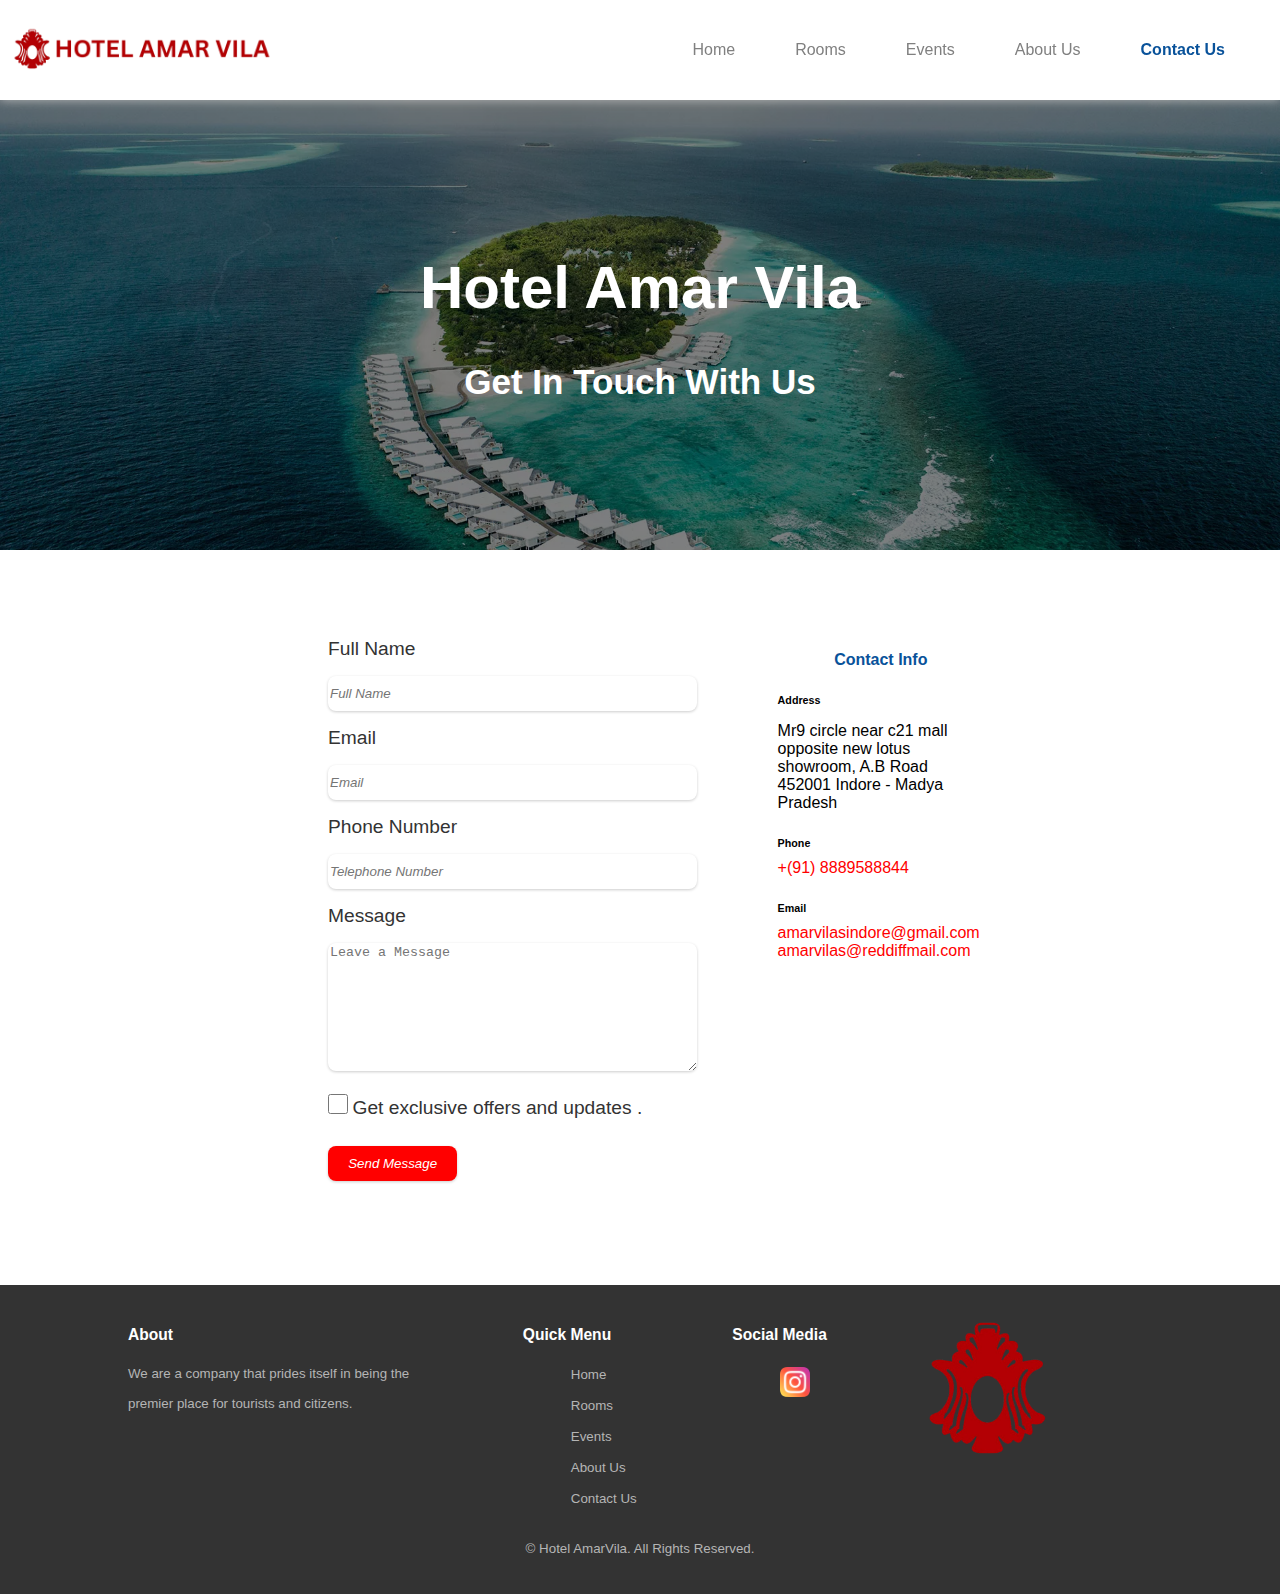
<file: webpages/contact.html>
<!DOCTYPE html>
<html lang="en">
  <head>
    <meta charset="UTF-8" />
    <meta name="viewport" content="width=device-width, initial-scale=1.0" />
    <link rel="stylesheet" href="../css/index.css" />
    <title>Hotel AmarVila</title>
  </head>
  <body>
    <header>
      <a href="../index.html">
        <img src="../images/logo.png" id="hotel_logo" alt="hotel" />
      </a>
      <nav>
        <ul>
          <li><a href="../index.html">Home</a></li>
          <li><a href="rooms.html">Rooms</a></li>
          <li><a href="events.html">Events</a></li>
          <li><a href="about-us.html">About Us</a></li>
          <li><a class="active" href="contact.html">Contact Us</a></li>
        </ul>
      </nav>
    </header>

    <main>
      <section class="main-img" id="img-contact">
        <div class="contact-intro-content">
          <h1>Hotel Amar Vila</h1>
          <h3>Get In Touch With Us</h3>
        </div>
      </section>

      <section class="forms">
        <div class="contact-forms">
          <form action="https://formsubmit.co/amarvilasindore@gmail.com" method="POST">
            <label for="name">Full Name</label>
            <input type="text" name="name" placeholder="Full Name" required />

            <label for="email">Email</label>
            <input type="email" name="email" placeholder="Email" required />

            <label for="phone">Phone Number</label>
            <input type="tel" name="phone" placeholder="Telephone Number" />

            <label for="message">Message</label>
            <textarea name="message" placeholder="Leave a Message" required></textarea>

            <input type="checkbox" name="subscribe" id="subscribe" />
            <label for="subscribe">
              Get exclusive offers and updates  .
            </label>

            <input type="submit" value="Send Message" />
          </form>
        </div>

        <div class="contact-about">
          <h2>Contact Info</h2>
          <h6>Address</h6>
          <p>
            Mr9 circle near c21 mall opposite new lotus showroom, A.B Road <br />
            452001 Indore - Madya Pradesh
          </p>
          <h6>Phone</h6>
          <a href="tel:+91 8889588844">+(91) 8889588844</a>
          <h6>Email</h6>
          <a href="mailto:amarvilasindore@gmail.com">amarvilasindore@gmail.com</a>
          <a href="mailto:amarvilas@rediffmail.com">amarvilas@reddiffmail.com</a>
        </div>
      </section>
    </main>

    <footer>
      <div class="f-content">
        <h3>About</h3>
        <p>
          We are a company that prides itself in being the premier place for
          tourists and citizens.
        </p>
      </div>
      <div class="f-content">
        <h3>Quick Menu</h3>
        <nav>
          <ul>
            <li><a href="../index.html">Home</a></li>
            <li><a href="rooms.html">Rooms</a></li>
            <li><a href="events.html">Events</a></li>
            <li><a href="about-us.html">About Us</a></li>
            <li><a href="contact.html">Contact Us</a></li>
          </ul>
        </nav>
      </div>
      <div class="f-content">
        <h3>Social Media</h3>
        <ul class="socials">
          <a href="https://www.instagram.com/amarvilaindore/">
            <img src="../images/instagram.png" alt="instagram logo" />
          </a>
        </ul>
      </div>
      <div class="f-content">
        <img id="footer-img" src="../images/logo-only.png" alt="foundation logo" />
      </div>

      <p id="copyright">&copy; Hotel AmarVila. All Rights Reserved.</p>
    </footer>
  </body>
</html>
</file>
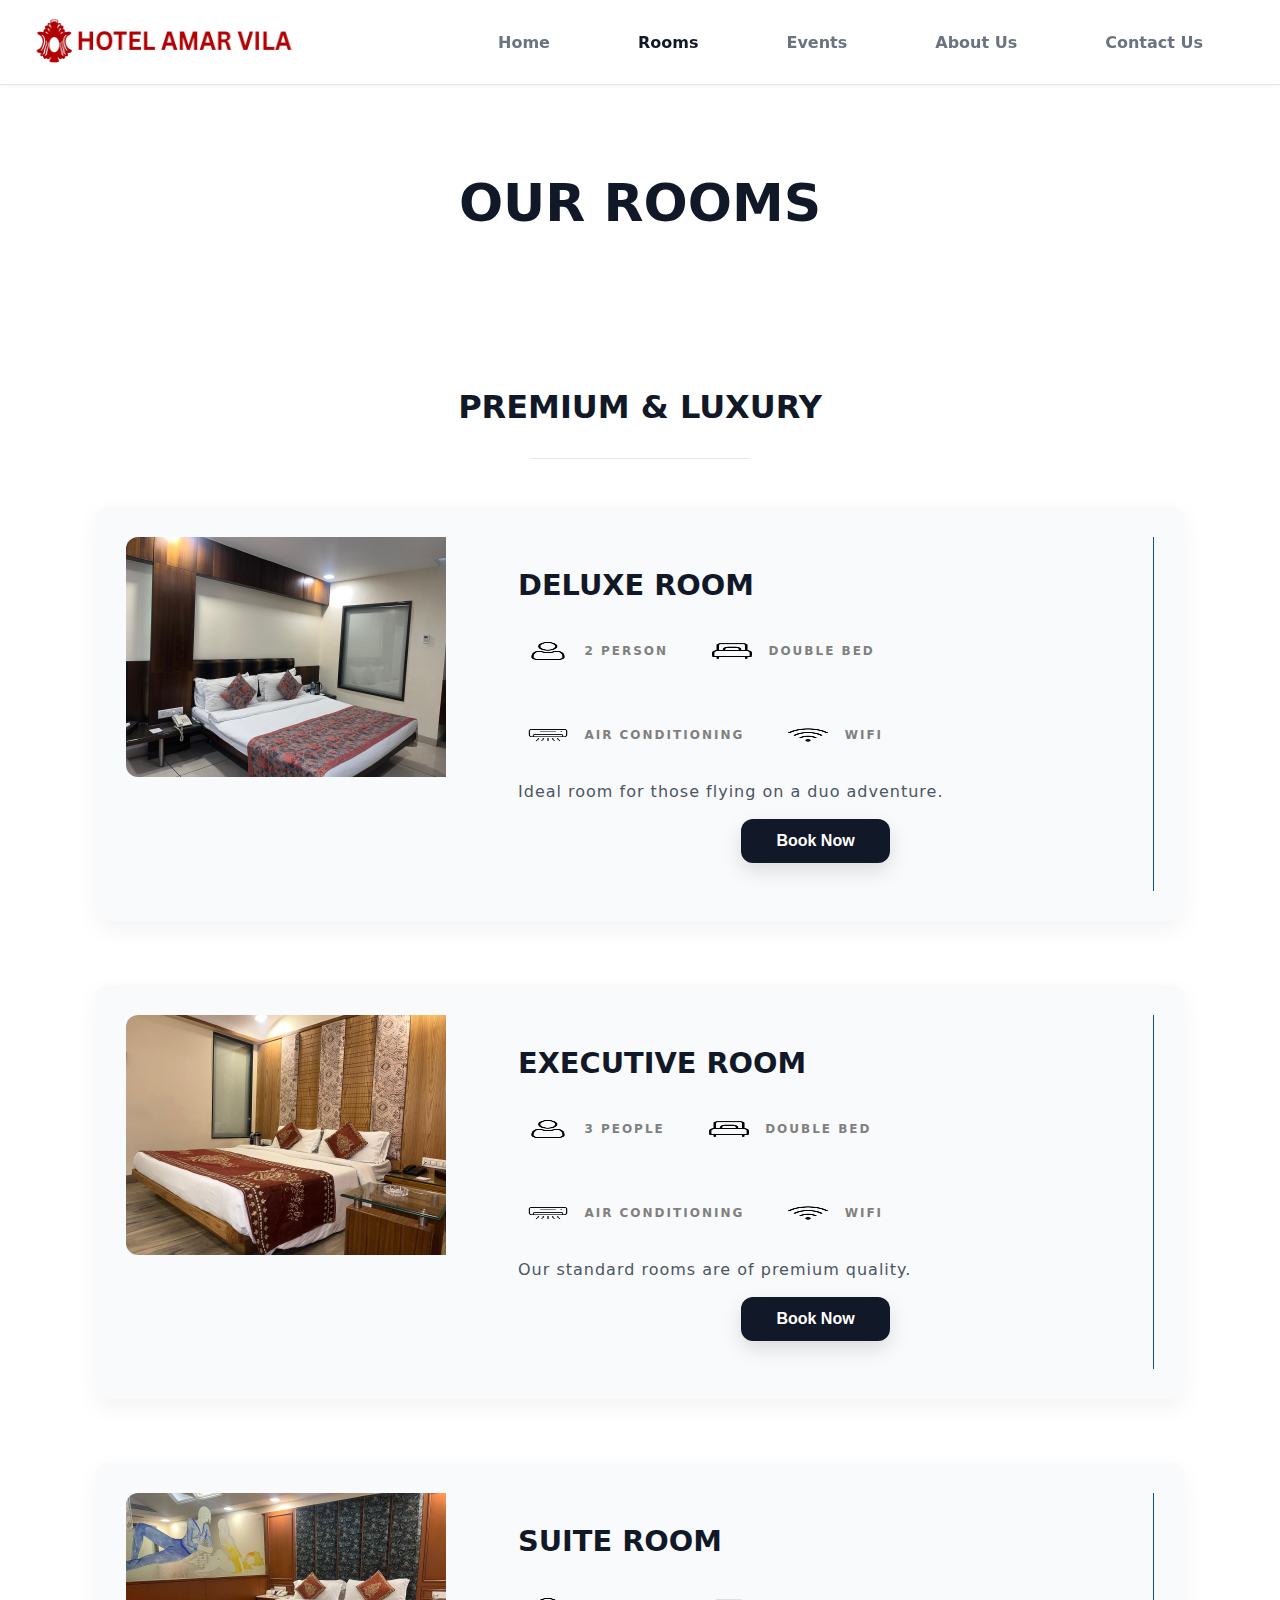
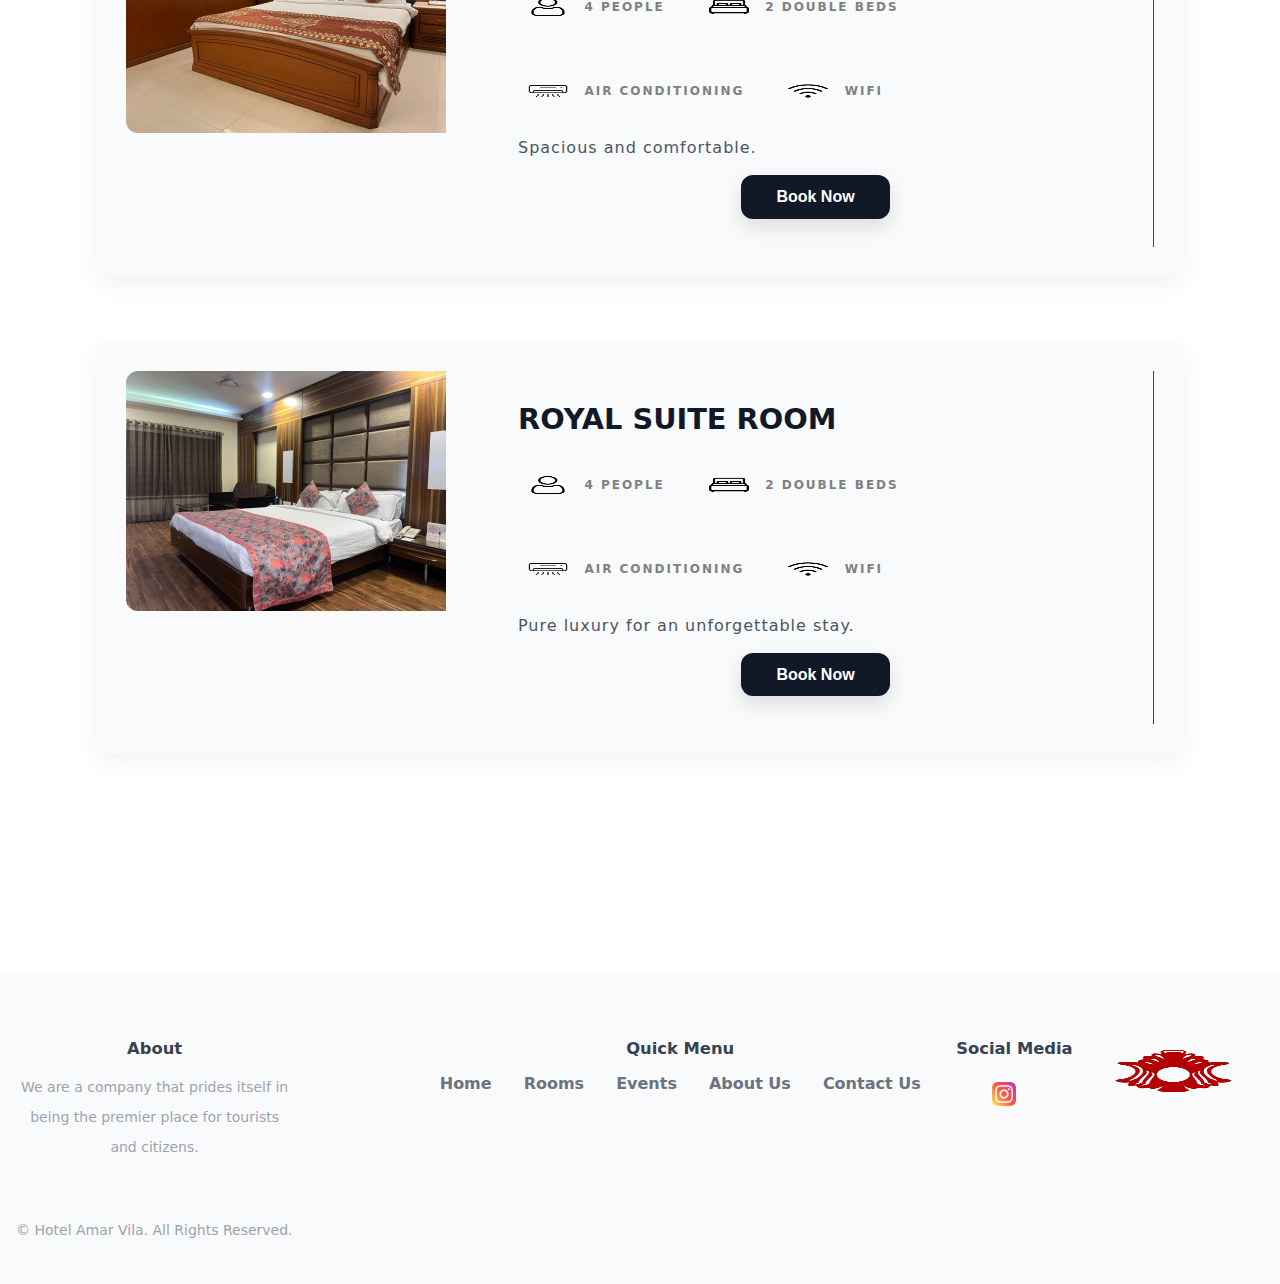
<file: webpages/rooms.html>
<!DOCTYPE html>
<html lang="en">
<head>
  <meta charset="UTF-8" />
  <meta name="viewport" content="width=device-width, initial-scale=1" />
  <title>Rooms - Hotel AmarVila</title>
  <link rel="stylesheet" href="../css/index.css" />
  <style>
    body {
      font-family: 'Poppins', system-ui, sans-serif;
      background: #fff;
      color: #6b7280;
      margin: 0;
      min-height: 100vh;
      display: flex;
      flex-direction: column;
    }
    header {
      position: sticky;
      top: 0;
      background: #fff;
      border-bottom: 1px solid #e5e7eb;
      padding: 1rem 2rem;
      display: flex;
      justify-content: space-between;
      align-items: center;
      z-index: 1000;
      box-shadow: 0 1px 4px rgb(0 0 0 / 0.05);
    }
    header a img {
      height: 48px;
      user-select: none;
    }
    nav ul {
      list-style: none;
      display: flex;
      gap: 1.75rem;
      margin: 0;
      padding: 0;
    }
    nav a {
      text-decoration: none;
      font-weight: 600;
      color: #6b7280;
      transition: color 0.3s ease;
      font-size: 1rem;
    }
    nav a:hover,
    nav a:focus,
    nav a.active {
      color: #111827;
      outline: none;
    }
    main {
      max-width: 1200px;
      margin: 3rem auto 6rem;
      padding: 0 1rem;
      flex-grow: 1;
    }
    .intro-content h1 {
      font-weight: 800;
      font-size: 3.25rem;
      margin: 0 0 3rem;
      color: #111827;
      text-align: center;
    }
    h2.section-title {
      font-weight: 700;
      font-size: 2rem;
      color: #111827;
      text-align: center;
      margin-bottom: 2rem;
    }
    hr.u-line {
      border: none;
      border-top: 1px solid #e5e7eb;
      margin-bottom: 3rem;
      max-width: 300px;
      margin-left: auto;
      margin-right: auto;
    }
    .room-container {
      background: #f9fafb;
      box-shadow: 0 8px 24px rgb(0 0 0 / 0.05);
      border-radius: 0.75rem;
      display: flex;
      gap: 2rem;
      margin-bottom: 4rem;
      overflow: hidden;
      user-select: none;
    }
    .room-img-container {
      flex-shrink: 0;
      width: 320px;
    }
    .room-img-container img {
      width: 100%;
      height: 240px;
      object-fit: cover;
      border-radius: 0.75rem 0 0 0.75rem;
    }
    .room-desc {
      padding: 1.75rem 2.5rem;
      display: flex;
      flex-direction: column;
      justify-content: space-between;
      flex-grow: 1;
    }
    .room-desc h3 {
      color: #111827;
      font-weight: 700;
      font-size: 1.8rem;
      margin: 0 0 1rem;
    }
    .room-info .r-top {
      display: flex;
      gap: 1.5rem;
      flex-wrap: wrap;
      margin-bottom: 1rem;
      color: #6b7280;
      font-weight: 600;
      font-size: 0.95rem;
    }
    .info {
      display: flex;
      align-items: center;
      gap: 0.4rem;
    }
    .info img {
      width: 18px;
      height: 18px;
      filter: grayscale(40%) brightness(50%);
    }
    .info-d p {
      color: #4b5563;
      font-weight: 500;
      font-size: 1rem;
      line-height: 1.4;
      margin: 0;
    }
    .info-btns {
      margin-top: 1rem;
    }
    .btn-book {
      padding: 0.8rem 2.2rem;
      background-color: #111827;
      color: white;
      border: none;
      border-radius: 0.75rem;
      font-weight: 700;
      font-size: 1rem;
      cursor: pointer;
      box-shadow: 0 8px 20px rgb(0 0 0 / 0.12);
      transition: background-color 0.3s ease, transform 0.3s ease;
    }
    .btn-book:hover,
    .btn-book:focus-visible {
      background-color: #2563eb;
      transform: scale(1.05);
      outline: none;
      box-shadow: 0 10px 35px rgb(37 99 235 / 0.45);
    }
    footer {
      background: #f9fafb;
      padding: 3rem 1rem 2rem;
      text-align: center;
      font-size: 0.875rem;
      color: #9ca3af;
      user-select: none;
    }
    footer .f-content {
      max-width: 1200px;
      margin: 0 auto 2rem;
    }
    footer h3 {
      margin-bottom: 0.5rem;
      color: #374151;
    }
    footer nav ul {
      flex-wrap: wrap;
      justify-content: center;
      gap: 1rem;
    }
    footer nav a {
      color: #6b7280;
      text-decoration: none;
      font-weight: 600;
    }
    footer nav a:hover,
    footer nav a:focus {
      color: #111827;
      outline: none;
    }
    footer .socials {
      display: flex;
      justify-content: center;
      gap: 1rem;
      padding-left: 0;
      list-style: none;
      margin: 1rem 0 0 0;
    }
    footer .socials img {
      width: 24px;
      height: 24px;
      user-select: none;
    }
    footer #footer-img {
      display: block;
      margin: 1.5rem auto 0;
      height: 48px;
      user-select: none;
    }

    /* Responsive */
    @media (max-width: 768px) {
      .room-container {
        flex-direction: column;
      }
      .room-img-container {
        width: 100% !important;
      }
      .room-img-container img {
        height: 200px;
        object-fit: cover;
        border-radius: 0.75rem 0.75rem 0 0;
      }
    }
  </style>
</head>
<body>
  <header>
    <a href="../index.html" aria-label="Hotel Amar Vila Home">
      <img src="../images/logo.png" id="hotel_logo" alt="hotel" />
    </a>
    <nav aria-label="Primary navigation">
      <ul>
        <li><a href="../index.html">Home</a></li>
        <li><a class="active" href="rooms.html" aria-current="page">Rooms</a></li>
        <li><a href="events.html">Events</a></li>
        <li><a href="about-us.html">About Us</a></li>
        <li><a href="contact.html">Contact Us</a></li>
      </ul>
    </nav>
  </header>

  <main>
    <section class="intro-content">
      <h1>OUR ROOMS</h1>
    </section>

    <section>
      <h2 class="section-title">PREMIUM &amp; LUXURY</h2>
      <hr class="u-line" />

      <!-- Deluxe Room -->
      <div class="room-container">
        <div class="room-img-container">
          <img src="../images/deluxe.jpg" alt="hotel deluxe room" draggable="false" />
        </div>
        <div class="room-desc">
          <h3>DELUXE ROOM</h3>
          <div class="room-info">
            <div class="r-top">
              <div class="info"><img id="info-img" src="../images/user.png" alt="person" /> <span>2 person</span></div>
              <div class="info"><img id="info-img" src="../images/single-bed.png" alt="bed" /> <span>double bed</span></div>
              <div class="info"><img id="info-img" src="../images/air-conditioner.png" alt="air-conditioner" /> <span>air conditioning</span></div>
              <div class="info"><img id="info-img" src="../images/wifi.png" alt="wifi" /> <span>wifi</span></div>
            </div>
            <div class="info-d"><p>Ideal room for those flying on a duo adventure.</p></div>
            <div class="info-btns">
              <button class="btn-book" data-room-type="Deluxe Room">Book Now</button>
            </div>
          </div>
        </div>
      </div>

      <!-- Executive Room -->
      <div class="room-container">
        <div class="room-img-container">
          <img src="../images/exe.jpg" alt="hotel executive room" draggable="false" />
        </div>
        <div class="room-desc">
          <h3>EXECUTIVE ROOM</h3>
          <div class="room-info">
            <div class="r-top">
              <div class="info"><img id="info-img" src="../images/user.png" alt="person" /> <span>3 people</span></div>
              <div class="info"><img id="info-img" src="../images/single-bed.png" alt="bed" /> <span>double bed</span></div>
              <div class="info"><img id="info-img" src="../images/air-conditioner.png" alt="air-conditioner" /> <span>air conditioning</span></div>
              <div class="info"><img id="info-img" src="../images/wifi.png" alt="wifi" /> <span>wifi</span></div>
            </div>
            <div class="info-d"><p>Our standard rooms are of premium quality.</p></div>
            <div class="info-btns">
              <button class="btn-book" data-room-type="Executive Room">Book Now</button>
            </div>
          </div>
        </div>
      </div>

      <!-- Suite Room -->
      <div class="room-container">
        <div class="room-img-container">
          <img src="../images/suite.jpg" alt="suite room" draggable="false" />
        </div>
        <div class="room-desc">
          <h3>SUITE ROOM</h3>
          <div class="room-info">
            <div class="r-top">
              <div class="info"><img id="info-img" src="../images/user.png" alt="person" /> <span>4 PEOPLE</span></div>
              <div class="info"><img id="info-img" src="../images/double-bed.png" alt="bed" /> <span>2 double beds</span></div>
              <div class="info"><img id="info-img" src="../images/air-conditioner.png" alt="air-conditioner" /> <span>air conditioning</span></div>
              <div class="info"><img id="info-img" src="../images/wifi.png" alt="wifi" /> <span>wifi</span></div>
            </div>
            <div class="info-d"><p>Spacious and comfortable.</p></div>
            <div class="info-btns">
              <button class="btn-book" data-room-type="Suite Room">Book Now</button>
            </div>
          </div>
        </div>
      </div>

      <!-- Royal Suite Room -->
      <div class="room-container">
        <div class="room-img-container">
          <img src="../images/rsuite.jpg" alt="Royal suite room" draggable="false" />
        </div>
        <div class="room-desc">
          <h3>ROYAL SUITE ROOM</h3>
          <div class="room-info">
            <div class="r-top">
              <div class="info"><img id="info-img" src="../images/user.png" alt="person" /> <span>4 PEOPLE</span></div>
              <div class="info"><img id="info-img" src="../images/double-bed.png" alt="bed" /> <span>2 double beds</span></div>
              <div class="info"><img id="info-img" src="../images/air-conditioner.png" alt="air-conditioner" /> <span>air conditioning</span></div>
              <div class="info"><img id="info-img" src="../images/wifi.png" alt="wifi" /> <span>wifi</span></div>
            </div>
            <div class="info-d"><p>Pure luxury for an unforgettable stay.</p></div>
            <div class="info-btns">
              <button class="btn-book" data-room-type="Royal Suite Room">Book Now</button>
            </div>
          </div>
        </div>
      </div>
    </section>
  </main>

  <footer>
    <div class="f-content">
      <h3>About</h3>
      <p>We are a company that prides itself in being the premier place for tourists and citizens.</p>
    </div>
    <div class="f-content">
      <h3>Quick Menu</h3>
      <nav>
        <ul>
          <li><a href="../index.html">Home</a></li>
          <li><a href="rooms.html">Rooms</a></li>
          <li><a href="events.html">Events</a></li>
          <li><a href="about-us.html">About Us</a></li>
          <li><a href="contact.html">Contact Us</a></li>
        </ul>
      </nav>
    </div>
    <div class="f-content">
      <h3>Social Media</h3>
      <ul class="socials">
        <li>
          <a href="https://www.instagram.com/amarvilaindore/"
            ><img src="../images/instagram.png" alt="instagram logo" />
          </a>
        </li>
      </ul>
    </div>
    <div class="f-content">
      <img id="footer-img" src="../images/logo-only.png" alt="Hotel AmarVila" />
    </div>
    <p>&copy; Hotel Amar Vila. All Rights Reserved.</p>
  </footer>

  <script>
    const hotelWhatsAppNumber = "918889500035"; // Your real WhatsApp number without "+" or spaces

    const bookButtons = document.querySelectorAll(".btn-book");

    bookButtons.forEach((btn) => {
      btn.addEventListener("click", () => {
        const roomType = btn.getAttribute("data-room-type") || "room";
        const whatsappMessage =
          `Hello, I am interested in booking the ${roomType} at Amar Vila. ` +
          "I would be grateful if you could provide me with detailed information regarding availability, pricing, and any special offers. " +
          "Please assist me with the booking process. Looking forward to your prompt response and a wonderful stay.";
        const whatsappURL = `https://wa.me/${hotelWhatsAppNumber}?text=${encodeURIComponent(whatsappMessage)}`;
        window.open(whatsappURL, "_blank");
      });
    });
  </script>
</body>
</html>
</file>
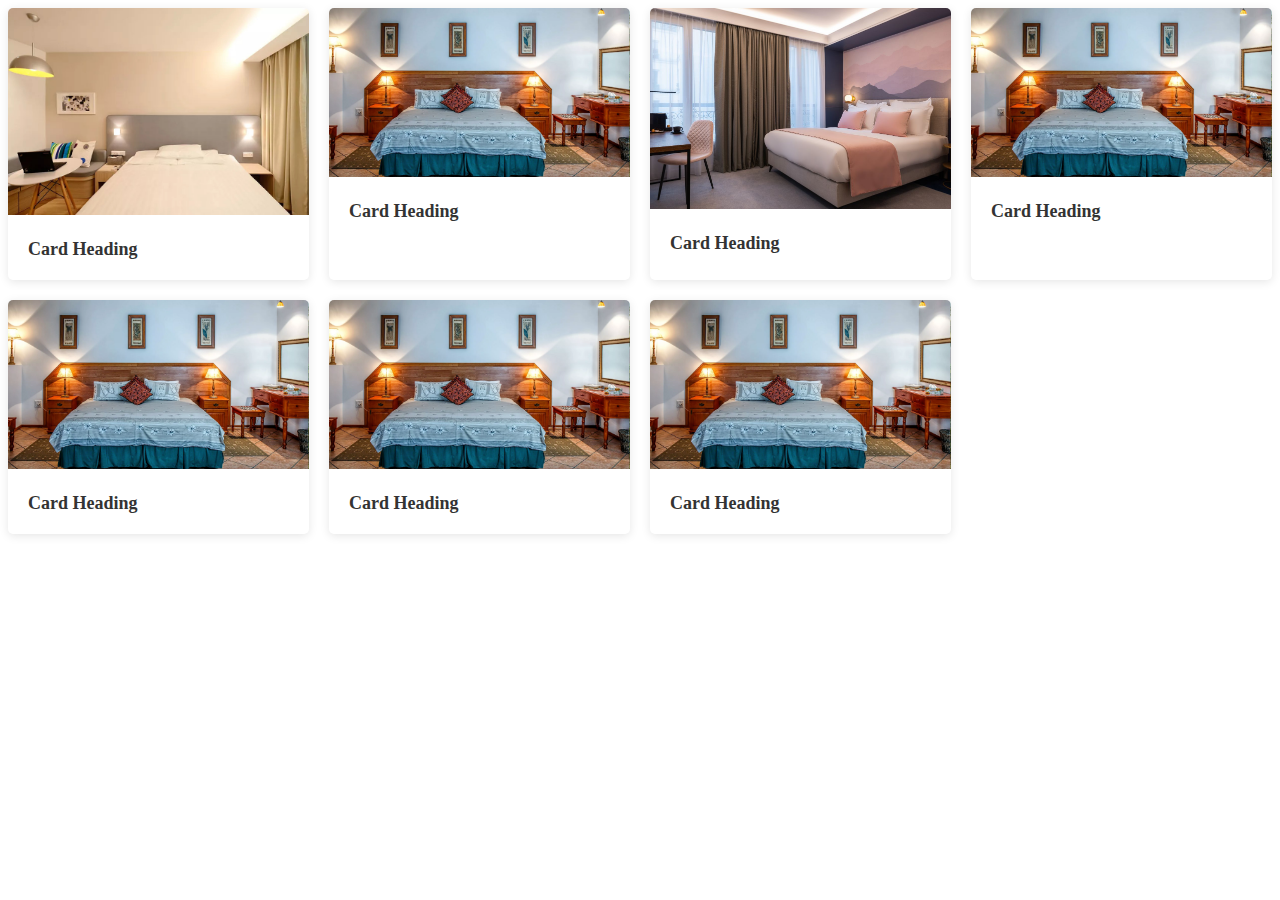
<file: webpages/test.html>
<!DOCTYPE html>
<html lang="en">
  <head>
    <meta charset="UTF-8" />
    <meta http-equiv="X-UA-Compatible" content="IE=edge" />
    <meta name="viewport" content="width=device-width, initial-scale=1.0" />
    <title>Document</title>
    <style>
      .container {
        display: grid;
        grid-template-columns: repeat(auto-fit, minmax(250px, 1fr));
        gap: 20px;
      }

      .card {
        width: 100%;
        height: 100%;
        background-color: #ffffff;
        box-shadow: 0 2px 10px rgba(0, 0, 0, 0.1);
        border-radius: 5px;
        overflow: hidden;
      }

      .card img {
        width: 100%;
        height: auto;
        object-fit: cover;
      }

      .card h3 {
        margin: 0;
        padding: 20px;
        font-size: 18px;
        font-weight: 600;
        color: #333333;
      }
      @media screen and (max-width: 768px) {
        .container {
          grid-template-columns: repeat(auto-fit, minmax(200px, 1fr));
          gap: 10px;
        }
      }
    </style>
  </head>
  <body>
    <div class="container">
      <div class="card">
        <img src="../images/single-room.jpg" alt="Card Image" />
        <h3>Card Heading</h3>
      </div>
      <div class="card">
        <img src="../images/hotel_room.png" alt="Card Image" />
        <h3>Card Heading</h3>
      </div>
      <div class="card">
        <img src="../images/family-room.jpg" alt="Card Image" />
        <h3>Card Heading</h3>
      </div>
      <div class="card">
        <img src="../images/hotel_room.png" alt="Card Image" />
        <h3>Card Heading</h3>
      </div>
      <div class="card">
        <img src="../images/hotel_room.png" alt="Card Image" />
        <h3>Card Heading</h3>
      </div>
      <div class="card">
        <img src="../images/hotel_room.png" alt="Card Image" />
        <h3>Card Heading</h3>
      </div>
      <div class="card">
        <img src="../images/hotel_room.png" alt="Card Image" />
        <h3>Card Heading</h3>
      </div>
      <!-- Add more cards as needed -->
    </div>
  </body>
</html>

<!-- <img id="hamburger" src="images/hamburger.png" alt="burger menu" /> -->

<!-- #hamburger {
  display: none;
}

  /* header nav ul {
    display: none;
  }

  #hamburger {
    display: block;
  } */-->
</file>
<file: css/index.css>
* {
  box-sizing: border-box;
}

body {
  margin: 0;
  font-family: "Open Sans", sans-serif;
}

header {
  position: sticky;
  top: 0;
  background-color: #fff;
  z-index: 1;
  display: flex;
  justify-content: space-between;
  align-items: center;
  padding: 10px;
  box-shadow: 0px 0px 10px #bbb;
}

#hotel_logo {
  width: 300px;
}

header nav {
  display: flex;
  align-items: center;
  justify-content: space-between;
  padding: 15px;
}

img {
  border-radius: 5px;
}

section {
  padding: 40px;
}

header nav ul {
  display: flex;
  justify-content: space-around;
  list-style-type: none;
}
header nav li {
  display: inline-block;
}

nav a {
  padding: 10px 30px;
  text-decoration: none;
  color: grey;
  transition: 0.3s;
}

nav a:hover {
  color: #09529a;
  text-shadow: 0px 0px 7px #09529a;
}

.active {
  color: #09529a;
  font-weight: bold;
}

.main-img {
  display: flex;
  justify-content: center;
  align-items: center;
}

#img-index {
  background: linear-gradient(rgba(0, 0, 0, 0.5), rgba(0, 0, 0, 0.5)),
    url(../images/hotel_room.png) no-repeat;
  background-size: cover;
  height: 70vh;
}

#img-room {
  background: linear-gradient(rgba(0, 0, 0, 0.5), rgba(0, 0, 0, 0.5)),
    url(../images/g-foyer.jpg) no-repeat;
  background-size: cover;
  height: 50vh;
}

#img-events {
  background: linear-gradient(rgba(0, 0, 0, 0.5), rgba(0, 0, 0, 0.5)),
    url(../images/hotel_event.jpg) no-repeat;
  background-size: cover;
  height: 50vh;
}
#img-contact {
  background: linear-gradient(rgba(0, 0, 0, 0.5), rgba(0, 0, 0, 0.5)),
    url(../images/contact_bckgrnd.webp) no-repeat;
  background-size: cover;
  height: 50vh;
}
#img-about {
  background: linear-gradient(rgba(0, 0, 0, 0.5), rgba(0, 0, 0, 0.5)),
    url(../images/reception.jpg) no-repeat;
  background-size: cover;
  height: 50vh;
}

.intro-content {
  color: #fff;
  font-size: 30px;
  text-align: center;
}

h2 {
  text-align: center;
  color: #09529a;
}

.u-line {
  width: 20%;
  color: #eee;
}

#sec-rooms {
  /* padding: 30px; */
  background-color: #fafaf2;
}

.rooms {
  display: grid;
  grid-template-columns: repeat(3, 1fr);
  grid-auto-rows: auto;
  grid-gap: 3rem;
  padding: 30px;
}

.room-card {
  background-color: #fff;
  border: none;
  border-radius: 10px;
  text-align: center;
  box-shadow: 2.8px 2.8px 2.2px rgba(0, 0, 0, 0.02),
    6.7px 6.7px 5.3px rgba(0, 0, 0, 0.028),
    12.5px 12.5px 10px rgba(0, 0, 0, 0.035),
    22.3px 22.3px 17.9px rgba(0, 0, 0, 0.042),
    41.8px 41.8px 33.4px rgba(0, 0, 0, 0.05),
    100px 100px 80px rgba(0, 0, 0, 0.07);
}

.room-card p {
  color: gray;
}

.room-card img {
  width: 100%;
  border-radius: 10px 10px 0 0;
  height: 20vh;
}

footer {
  display: flex;
  flex-wrap: wrap;
  background-color: #333333;
  color: #b5b5b5;
  font-size: smaller;
  padding: 25px 10%;
  margin-top: 20px;
}

footer div {
  display: inline-block;
  flex-grow: 3;
}

footer h3 {
  color: #fff;
}

.f-content p {
  line-height: 30px;
}

footer a {
  color: #b5b5b5;
  display: block;
  padding: 8px;
  text-align: left;
  text-decoration: none;
}

footer nav ul,
.socials {
  list-style-type: none;
}

.socials li {
  display: inline-block;
  margin-right: 20px;
}

.socials img {
  width: 30px;
}

.f-content:nth-of-type(1) {
  width: 20%;
}
.f-content:nth-of-type(2) {
  padding-left: 10%;
}

#copyright {
  width: 100%;
  text-align: center;
}

#footer-img {
  width: 150px;
  display: flex;
  justify-content: flex-end;
}

/* --------------------- */
/* INDEX.HTML */
/* --------------------- */

.offers {
  display: flex;
  justify-content: center;
  padding: 30px;
}

#separator {
  display: none;
}

#offer_desc_1,
#offer_desc_2 {
  padding: 10px;
  font-size: 20px;
}

#offer_desc_1 p,
#offer_desc_2 p {
  color: grey;
}

#offer_desc_1 {
  border-left: 1px solid black;
}
#offer_desc_2 {
  border-right: 1px solid black;
  text-align: right;
}

#offer_desc_1 p,
#offer_desc_2 p {
  word-spacing: 3px;
  line-height: 45px;
}

#offer_img img {
  width: 500px;
}

.services {
  display: grid;
  grid-template-columns: repeat(4, 1fr);
  grid-auto-rows: auto;
  grid-gap: 3rem;
  padding: 40px;
}

.service-card {
  text-align: center;
}

.gallery {
  display: grid;
  grid-template-columns: repeat(4, 1fr);
  padding: 30px;
  width: 100%;
}

.gallery-img {
  width: 100%;
}

.testimonials {
  display: flex;
  justify-content: space-between;
  align-items: center;
  padding: 40px;
}

.test {
  display: flex;
  justify-content: center;
  gap: 10px;
}

blockquote {
  color: grey;
  letter-spacing: 1px;
}

#test_img {
  width: 80px;
  border-radius: 50%;
  height: 80px;
}

/* --------------------- */
/* ROOMS.HTML */
/* --------------------- */
.room-container {
  display: flex;
  justify-content: center;
  padding: 30px;
}

.room-img-container img {
  width: 600px;
}

.room-desc {
  padding: 20px;
  border-right: 1px solid #09529a;
  line-height: 40px;
}

h3 span {
  color: #a8a8a8;
}

.r-top {
  display: grid;
  grid-template-columns: repeat(2, 1fr);
}
.info {
  display: flex;
  align-items: center;
  padding: 10px;
}

.info-d p {
  letter-spacing: 1px;
}

.info span {
  font-size: 12px;
  letter-spacing: 2px;
  font-weight: bold;
  color: gray;
  text-transform: uppercase;
}
#info-img {
  width: 40px;
  margin-right: 10px;
}

.info-btns {
  display: flex;
  justify-content: space-around;
}

#btn-book,
#btn-read {
  padding: 10px;
  font-size: 15px;
  transition: 0.3s;
  border-radius: 5px;
}
#btn-book {
  border: none;
  background-color: #09529a;
  color: #fff;
}

#btn-book:hover {
  cursor: pointer;
  background-color: #2088ee;
}

#btn-read {
  border: 1px solid #fff;
  background-color: #fff;
}

#btn-read:hover {
  border: 1px solid #0069d9;
}

#btn-read a {
  color: #09529a;
  text-decoration: none;
}

#btn-read a:hover {
  color: #0069d9;
}

/* --------------------- */
/* EVENTS.HTML */
/* --------------------- */
#container-1,
#container-2 {
  display: flex;
  justify-content: center;
  margin-top: 70px;
}

.event,
.event2 {
  width: 30%;
  padding: 40px;
}

.event img {
    width: 100%;
    height: 200px; /* Set a specific height for all images */
    object-fit: cover; /* Ensure the image covers the area without distortion */
    border-radius: 10px;
    display: block; /* Ensure the image is displayed as a block element */
}


.heading {
  margin-top: 60px;
}

.event_details {
  width: 100%;
  text-align: start;
  letter-spacing: 1px;
  line-height: 30px;
}
table {
  border-collapse: collapse;
  width: 100%;
  max-width: 1000px;
  margin: 50px auto;
}

th {
  font-weight: bold;
  background-color: #f5f5f5;
  text-align: left;
  padding: 10px;
  border: 1px solid #ddd;
  text-align: center;
}

td {
  border: 1px solid #ddd;
  padding: 10px;
  text-align: center;
  vertical-align: middle;
}

tr:hover {
  background-color: #f5f5f5;
}

td img {
  max-width: 100%;
  height: auto;
  display: block;
  margin: 0 auto;
}

table a {
  color: #fff;
  background-color: #007bff;
  border: none;
  border-radius: 3px;
  padding: 10px;
  text-decoration: none;
  display: inline-block;
}

table a:hover {
  background-color: #0069d9;
}

td:last-child {
  width: 20%;
  text-align: center;
}
/* --------------------- */
/* CONTACT.HTML */
/* --------------------- */
.contact-intro-content {
  color: #fff;
  font-size: 30px;
  text-align: center;
}
.contact-intro-content h6 {
  font-weight: 400;
  font-size: 0.8rem;
}
.forms {
  width: 60%;
  margin: 3rem auto;
  display: grid;
  grid-template-columns: 1fr 30%;
}
.contact-forms {
  width: 90%;
  padding: 0px 2rem;
  grid-column: 1/2;
  display: flex;
  flex-direction: column;
}
.contact-forms input,
textarea {
  width: 100%;
  height: 35px;
  margin: 1rem 0px;
  border-radius: 0.5rem;
  box-shadow: 0 1px 3px rgba(0, 0, 0, 0.2);
  border: none;
}
.contact-forms textarea {
  height: 8rem;
}
.contact-forms input::placeholder {
  font-style: italic;
}
#comment {
  margin-bottom: 2rem;
}
.contact-forms label {
  color: #333333;
  margin-bottom: 0.5rem;
  font-size: 1.2rem;
}
.contact-forms input[type="checkbox"] {
  width: 20px;
  border: 3rem solid #b5b5b5;
  height: 20px;
  margin-top: 0.2rem;
  box-shadow: none;
}
.contact-forms input[type="submit"] {
  width: 35%;
  font-style: italic;
  background: red;
  color: #fff;
}
.contact-forms section {
  display: flex;

  margin-bottom: 0.8rem;
}
.contact-forms section label {
  padding-top: 0.5rem;
  padding-left: 0.5rem;
  color: #000;
}

.contact-about {
  grid-column: 2/3;
}

.contact-about a {
  text-decoration: none;
  color: red;
}
.contact-about h2 {
  font-size: 1rem;
}
.contact-about h6 {
  margin-bottom: 10px;
}

/* --------------------- */
/* ABOUT-US.HTML */
/* --------------------- */
#aboutus {
  display: flex;
  gap: 50px;
  margin-top: 80px;
}

#aboutus img {
  width: 55%;
}

#aboutus_text {
  width: 40%;
  display: flex;
  flex-direction: column;
  align-items: start;
  justify-content: center;
}

#aboutus_text p {
  text-align: justify;
  line-height: 30px;
  letter-spacing: 1px;
  margin-top: 25px;
}

#aboutus_text hr {
  margin: 0;
}

/*Hotel Staff and Features Section*/
#aboutus_hotelstaff_features {
  display: flex;
  flex-direction: column;
  align-items: center;
  background-color: rgba(235, 235, 235, 0.521);
  margin-top: 60px;
}

/*Hotel Staff Section*/
#aboutus_hotelstaff {
  display: flex;
  flex-direction: column;
}

#aboutus_hotelstaff_person {
  display: flex;
  flex-direction: row;
  justify-content: space-between;
}

#aboutus_hotelstaff_person div {
  width: 25%;
  display: flex;
  flex-wrap: wrap;
  flex-direction: column;
  align-items: center;
  margin-top: 30px;
}

#aboutus_hotelstaff_person img {
  width: 100%;
}

#aboutus_hotelstaff_person h3 {
  font-size: 160%;
  text-align: center;
}

#aboutus_hotelstaff_person p {
  text-align: center;
  line-height: 25px;
}

/*Hotel features Section*/
/* #aboutus_hotelfeatures {
  display: flex;
  flex-direction: column;
  align-items: center;
  margin-top: 80px;
  width: 80%;
} */

#aboutus_hotelfeature {
  width: 100%;
  display: flex;
  flex-wrap: wrap;
  flex-direction: row;
  justify-content: space-around;
  gap: 70px;
}

#aboutus_hotelfeature div {
  display: flex;
  flex-direction: column;
  align-items: center;
  width: 20%;
  margin-top: 40px;
}

#aboutus_hotelfeature img {
  width: 40%;
  height: 100px;
}

#aboutus_hotelfeature p {
  text-align: center;
}

/*Our Gallery Section*/
.aboutus_ourgallery {
  display: grid;
  grid-template-columns: repeat(4, 1fr);
  padding: 30px;
  width: 100%;
}

.aboutus_gallery-img {
  width: 100%;
}

/* TABLET VIEW */
@media screen and (max-width: 1024px) {
  header {
    flex-direction: column;
  }
  header nav li {
    display: inline-block;
  }
  footer div nav ul li {
    display: block;
  }

  footer nav a {
    padding: 3px 0px;
  }

  footer nav ul {
    flex-direction: column;
  }

  .offers {
    flex-direction: column;
    gap: 20px;
  }

  #offer_img img {
    width: 100%;
  }

  .room-img-container {
    flex: auto;
  }

  .room-img-container img {
    width: 500px;
  }

  .room-desc {
    line-height: normal;
  }

  .contact-forms input[type="submit"] {
    width: 50%;
  }
}

/* MOBILE VIEW */
@media screen and (max-width: 760px) {
  nav ul {
    flex-direction: column;
    gap: 20px 0;
    text-align: center;
  }

  nav {
    flex-direction: column;
  }

  .rooms {
    grid-template-columns: repeat(auto-fit, minmax(200px, 1fr));
  }

  footer > div {
    width: 100%;
  }

  #footer-img {
    justify-content: flex-start;
    margin-top: 30px;
  }

  .room-img-container img {
    width: 100%;
  }

  .room-desc {
    border-right: none;
    border-left: 1px solid #09529a;
  }

  #btn-book,
  #btn-read {
    font-size: 20px;
    margin-top: 10px;
  }

  #info-img {
    margin: 0 10px;
  }

  .f-content:nth-of-type(2) {
    padding-left: 0%;
  }

  .testimonials,
  .room-container {
    flex-direction: column;
    gap: 20px;
  }

  #separator {
    display: block;
    width: 20%;
    color: #fff;
  }

  .services {
    grid-template-columns: repeat(auto-fit, minmax(200px, 1fr));
  }

  .room-container {
    flex-direction: column;
    gap: 20px;
  }

  .r-top {
    grid-template-columns: repeat(auto-fit, minmax(200px, 1fr));
  }

  .forms {
    display: grid;
    grid-template-rows: 1fr 43vh;
    grid-template-columns: 1fr;
    width: 100%;
  }
  .contact-forms {
    grid-row: 1/2;
    width: 100%;
  }
  .contact-about {
    grid-row: 2/3;
    grid-column: 1/2;
    padding: 2rem;
  }

  table {
    font-size: 12px;
  }

  td,
  th {
    padding: 8px;
  }

  td:last-child {
    width: 30%;
  }

  #container-1 {
    flex-direction: column;
  }

  .event,
  .event2 {
    width: 100%;
  }

  #aboutus {
    flex-direction: column;
  }

  #aboutus img {
    width: 100%;
  }

  #aboutus_text {
    width: 100%;
  }

  #aboutus_hotelstaff_person {
    flex-direction: column;
  }

  #aboutus_hotelstaff_person div {
    width: 100%;
  }

  #aboutus_hotelstaff_person img {
    width: 70%;
  }
}
</file>
